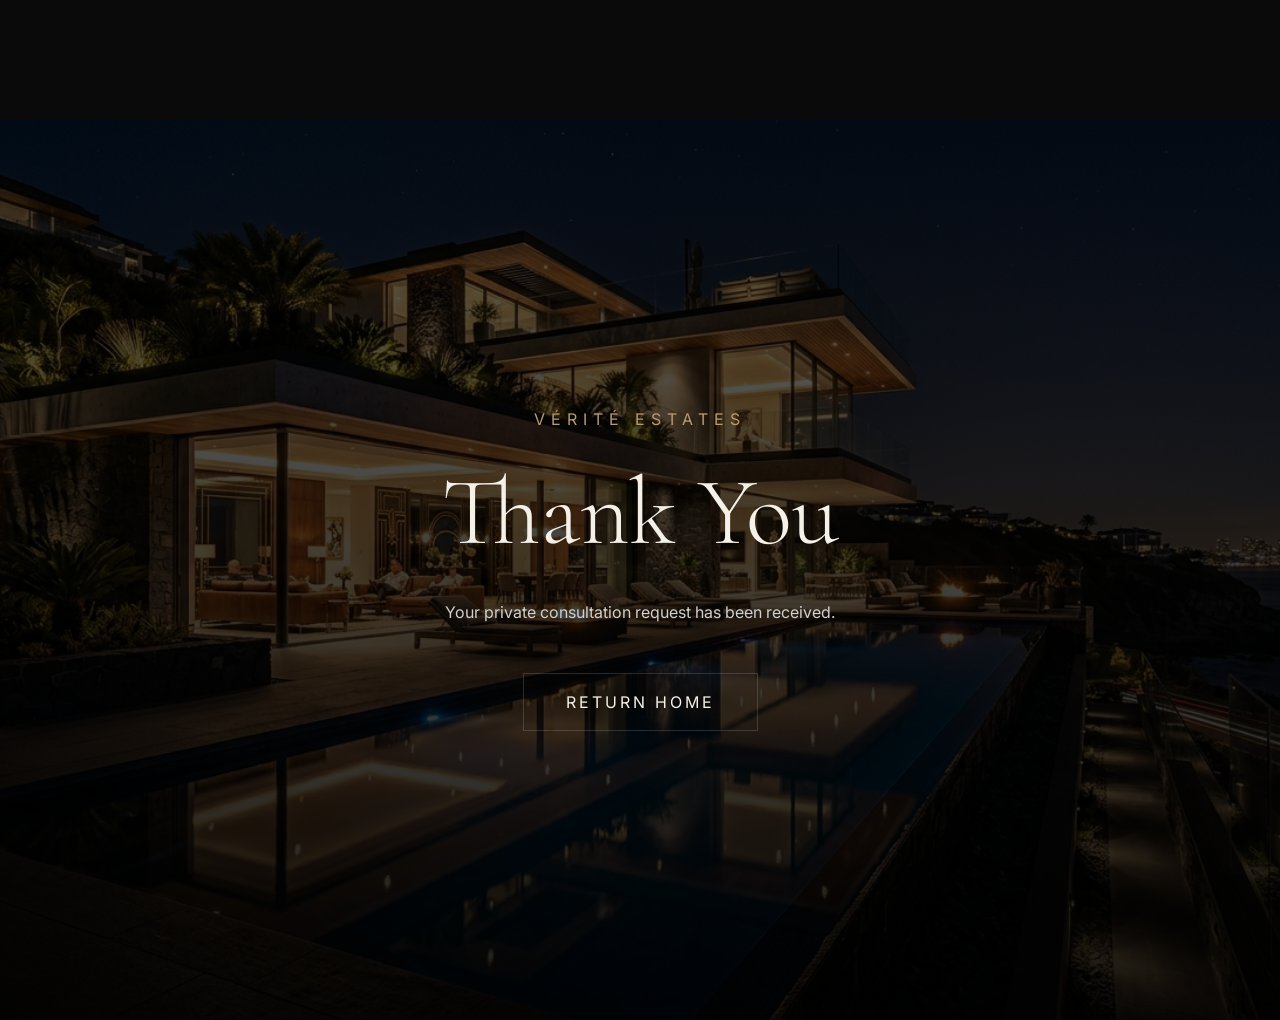
<file: success.html>
<!DOCTYPE html>

<html lang="en">

<head>

<meta charset="UTF-8">

<meta name="viewport"
content="width=device-width, initial-scale=1.0">

<title>
Success
</title>

<link rel="stylesheet"
href="style.css">

<link href="https://fonts.googleapis.com/css2?family=Cormorant+Garamond:wght@300;400;500&family=Inter:wght@300;400&display=swap"
rel="stylesheet">

</head>

<body>

<section class="success-page">

    <div class="success-overlay"></div>

    <div class="success-content">

        <p>
            VÉRITÉ ESTATES
        </p>

        <h1>

            Thank You

        </h1>

        <span>

            Your private consultation
            request has been received.

        </span>

        <a href="index.html">

            RETURN HOME

        </a>

    </div>

</section>

</body>

</html>
</file>
<file: style.css>
html{
    scroll-behavior:smooth;
}

/* RESET */

*{
    margin:0;
    padding:0;

    box-sizing:border-box;
}

/* BODY */

body{
    background:#0A0A0A;

    color:#F5F1E8;

    font-family:'Inter',sans-serif;

    overflow-x:hidden;

    padding-top:120px;
}

/* HERO */

.hero{
    position:relative;

    height:100vh;

    overflow:hidden;
}

/* HERO VIDEO */

.hero-video{
    position:absolute;

    top:0;
    left:0;

    width:100%;
    height:100%;

    object-fit:cover;

    z-index:-2;
}

/* OVERLAY */

.overlay{
    position:absolute;

    inset:0;

    background:
    linear-gradient(
        to bottom,
        rgba(0,0,0,0.35),
        rgba(0,0,0,0.72)
    );

    z-index:-1;
}

/* HEADER */

header{
    width:92%;

    position:fixed;

    top:22px;
    left:50%;

    transform:translateX(-50%);

    padding:24px 42px;

    display:flex;
    justify-content:space-between;
    align-items:center;

    z-index:1000;

    transition:0.45s ease;

    border:
    1px solid rgba(255,255,255,0.04);

    border-radius:100px;

    background:
    rgba(12,12,12,0.18);

    backdrop-filter:blur(12px);
}

/* ON SCROLL */

header.scrolled{

    background:
    rgba(10,10,10,0.52);

    backdrop-filter:blur(22px);

    border:
    1px solid rgba(255,255,255,0.06);

    box-shadow:
    0 12px 40px rgba(0,0,0,0.24);
                   }

/* LOGO */

.logo{
    color:#F5F1E8;

    font-family:'Cormorant Garamond',serif;

    font-size:1.6rem;
    font-weight:500;

    letter-spacing:4px;
}

/* NAV */

nav{
    display:flex;

    gap:45px;
}

nav a{
    position:relative;

    color:#EAEAEA;

    text-decoration:none;

    font-size:0.92rem;

    letter-spacing:1.5px;

    transition:0.4s ease;
}

/* HOVER LINE */

nav a::after{
    content:"";

    position:absolute;

    left:0;
    bottom:-8px;

    width:0%;
    height:1px;

    background:#B89B72;

    transition:0.5s ease;
}

nav a:hover::after{
    width:100%;
}

nav a:hover{
    color:#B89B72;
}

/* ACTIVE NAV LINK */

nav a.active,
.mobile-menu a.active{
    color:#B89B72;
}

nav a.active::after,
.mobile-menu a.active::after{
    width:100%;
}

/* HERO CONTENT */

.hero-content{
    position:relative;

    z-index:5;

    height:82vh;

    display:flex;
    flex-direction:column;

    justify-content:center;

    padding:0 7%;

    max-width:900px;
}

/* SMALL TEXT */

.hero-content p{
    color:#B89B72;

    letter-spacing:6px;

    margin-bottom:25px;

    font-size:0.85rem;

    text-transform:uppercase;
}

/* MAIN HEADING */

.hero-content h1{
    font-family:'Cormorant Garamond',serif;

    font-size:6.2rem;
    font-weight:300;

    line-height:0.98;

    margin-bottom:35px;
}

/* DESCRIPTION */

.hero-content span{
    color:#D4D4D4;

    line-height:2;

    max-width:650px;

    margin-bottom:50px;

    font-size:1rem;
}

/* BUTTON */

.hero-content a{
    width:fit-content;

    padding:18px 40px;

    border:
    1px solid rgba(255,255,255,0.18);

    color:#F5F1E8;

    text-decoration:none;

    letter-spacing:3px;

    font-size:0.85rem;

    transition:0.5s ease;

    backdrop-filter:blur(10px);
}

.hero-content a:hover{
    background:#B89B72;

    color:#0A0A0A;

    border-color:#B89B72;
}

/* SCROLLBAR */

::-webkit-scrollbar{
    width:10px;
}

::-webkit-scrollbar-track{
    background:#0A0A0A;
}

::-webkit-scrollbar-thumb{
    background:
    linear-gradient(
        to bottom,
        #6F5A3D,
        #B89B72
    );

    border-radius:20px;
}

/* TABLET */

@media(max-width:900px){

    header{
        padding:30px 7%;
    }

    nav{
        gap:22px;
    }

    .hero-content h1{
        font-size:4.8rem;

        line-height:1.02;
    }

}

/* MOBILE */

@media(max-width:600px){

    /* HIDE NAV */

    nav{
        display:none;
    }

    /* HEADER */

    header{
        padding:30px 7%;
    }

    /* LOGO */

    .logo{
        font-size:1.3rem;

        line-height:1.3;
    }

    /* HERO CONTENT */

    .hero-content{
        justify-content:center;

        padding:
        60px 7% 0;

        max-width:100%;
    }

    /* SMALL TEXT */

    .hero-content p{
        letter-spacing:4px;

        font-size:0.72rem;

        margin-bottom:18px;
    }

    /* MAIN TITLE */

    .hero-content h1{
        font-size:2.7rem;

        line-height:1.08;

        margin-bottom:28px;
    }

    /* DESCRIPTION */

    .hero-content span{
        font-size:0.95rem;

        line-height:1.9;

        margin-bottom:40px;
    }

    /* BUTTON */

    .hero-content a{
        padding:16px 32px;

        font-size:0.75rem;

        letter-spacing:2px;
    }

    }

/* RESIDENCES */

.residences{
    padding:140px 7%;

    background:#0A0A0A;
}

/* SECTION TITLE */

.section-title{
    margin-bottom:90px;
}

.section-title p{
    color:#B89B72;

    letter-spacing:5px;

    font-size:0.85rem;

    margin-bottom:20px;
}

.section-title h2{
    font-family:'Cormorant Garamond',serif;

    font-size:4.8rem;
    font-weight:300;

    line-height:1.05;
}

/* GRID */

.residence-grid{
    display:grid;

    grid-template-columns:
    repeat(3,1fr);

    gap:35px;
}

/* CARD */

.residence-card{
    position:relative;

    overflow:hidden;

    height:650px;

    cursor:pointer;
}

/* IMAGE */

.residence-card img{
    width:100%;
    height:100%;

    object-fit:cover;

    transition:1s ease;
}

/* DARK OVERLAY */

.residence-card::after{
    content:"";

    position:absolute;

    inset:0;

    background:
    linear-gradient(
        to top,
        rgba(0,0,0,0.85),
        rgba(0,0,0,0.15)
    );
}

/* INFO */

.residence-info{
    position:absolute;

    bottom:45px;
    left:40px;

    z-index:5;
}

.residence-info h3{
    font-family:'Cormorant Garamond',serif;

    font-size:2.2rem;
    font-weight:300;

    margin-bottom:10px;
}

.residence-info span{
    color:#D5D5D5;

    letter-spacing:2px;

    font-size:0.85rem;
}

/* HOVER */

.residence-card:hover img{
    transform:scale(1.08);
}

/* TABLET */

@media(max-width:900px){

    .section-title h2{
        font-size:4rem;
    }

    .residence-grid{
        grid-template-columns:1fr;

        gap:30px;
    }

}

/* MOBILE */

@media(max-width:600px){

    .residences{
        padding:120px 7%;
    }

    .section-title{
        margin-bottom:60px;
    }

    .section-title h2{
        font-size:3rem;
    }

    .residence-card{
        height:500px;
    }

    .residence-info{
        left:30px;
        bottom:30px;
    }

    .residence-info h3{
        font-size:1.8rem;
    }

    }

/* EXPERIENCE SECTION */

.experience{
    padding:160px 7%;

    background:#111111;

    display:grid;

    grid-template-columns:
    1fr 1.2fr;

    gap:100px;
}

/* LEFT */

.experience-left p{
    color:#B89B72;

    letter-spacing:5px;

    font-size:0.85rem;

    margin-bottom:25px;
}

.experience-left h2{
    font-family:'Cormorant Garamond',serif;

    font-size:5rem;
    font-weight:300;

    line-height:1.05;
}

/* RIGHT */

.experience-right{
    display:flex;
    flex-direction:column;

    gap:55px;
}

/* ITEM */

.experience-item{
    display:flex;

    gap:35px;

    padding-bottom:40px;

    border-bottom:
    1px solid rgba(255,255,255,0.08);
}

/* NUMBER */

.experience-item span{
    color:#B89B72;

    font-family:'Cormorant Garamond',serif;

    font-size:2rem;
}

/* TEXT */

.experience-item h3{
    font-family:'Cormorant Garamond',serif;

    font-size:2rem;
    font-weight:300;

    margin-bottom:18px;
}

.experience-item p{
    color:#CFCFCF;

    line-height:2;
}

/* TABLET */

@media(max-width:900px){

    .experience{
        grid-template-columns:1fr;

        gap:70px;
    }

    .experience-left h2{
        font-size:4rem;
    }

}

/* MOBILE */

@media(max-width:600px){

    .experience{
        padding:120px 7%;
    }

    .experience-left h2{
        font-size:3rem;
    }

    .experience-item{
        flex-direction:column;

        gap:18px;
    }

    }

/* PARALLAX */

.parallax{
    position:relative;

    height:85vh;

    background:
    url('images/parallax2.jpg');

    background-size:cover;
    background-position:center;

    background-attachment:fixed;

    display:flex;
    align-items:center;
    justify-content:center;

    text-align:center;

    overflow:hidden;
}

/* OVERLAY */

.parallax-overlay{
    position:absolute;

    inset:0;

    background:
    linear-gradient(
        to bottom,
        rgba(0,0,0,0.45),
        rgba(0,0,0,0.75)
    );
}

/* CONTENT */

.parallax-content{
    position:relative;

    z-index:5;

    padding:0 7%;
}

.parallax-content p{
    color:#B89B72;

    letter-spacing:6px;

    margin-bottom:25px;

    font-size:0.85rem;
}

.parallax-content h2{
    font-family:'Cormorant Garamond',serif;

    font-size:6rem;
    font-weight:300;

    line-height:1.05;
}

/* TABLET */

@media(max-width:900px){

    .parallax{
        background-attachment:scroll;
    }

    .parallax-content h2{
        font-size:4.5rem;
    }

}

/* MOBILE */

@media(max-width:600px){

    .parallax{
        height:70vh;
    }

    .parallax-content h2{
        font-size:3rem;
    }

        }

/* CONSULTATION */

.consultation{
    padding:160px 7%;

    background:#0A0A0A;

    display:grid;

    grid-template-columns:
    1fr 1fr;

    gap:100px;
}

/* LEFT */

.consultation-left p{
    color:#B89B72;

    letter-spacing:5px;

    font-size:0.85rem;

    margin-bottom:25px;
}

.consultation-left h2{
    font-family:'Cormorant Garamond',serif;

    font-size:5rem;
    font-weight:300;

    line-height:1.05;

    margin-bottom:35px;
}

.consultation-left span{
    color:#D0D0D0;

    line-height:2;

    max-width:520px;
}

/* FORM */

.consultation-form{
    display:flex;
    flex-direction:column;

    gap:30px;
}

/* INPUT */

.input-group input,
.input-group textarea{
    width:100%;

    background:transparent;

    border:none;

    border-bottom:
    1px solid rgba(255,255,255,0.12);

    padding:22px 0;

    color:#F5F1E8;

    font-size:1rem;

    outline:none;

    transition:0.4s ease;
}

/* TEXTAREA */

.input-group textarea{
    min-height:150px;

    resize:none;
}

/* PLACEHOLDER */

.input-group input::placeholder,
.input-group textarea::placeholder{
    color:#8A8A8A;

    letter-spacing:1px;
}

/* FOCUS */

.input-group input:focus,
.input-group textarea:focus{
    border-color:#B89B72;
}

/* BUTTON */

.consultation-form button{
    width:fit-content;

    padding:18px 42px;

    background:transparent;

    border:
    1px solid rgba(255,255,255,0.15);

    color:#F5F1E8;

    letter-spacing:3px;

    cursor:pointer;

    transition:0.5s ease;
}

.consultation-form button:hover{
    background:#B89B72;

    color:#0A0A0A;

    border-color:#B89B72;
}

/* TABLET */

@media(max-width:900px){

    .consultation{
        grid-template-columns:1fr;

        gap:70px;
    }

    .consultation-left h2{
        font-size:4rem;
    }

}

/* MOBILE */

@media(max-width:600px){

    .consultation{
        padding:120px 7%;
    }

    .consultation-left h2{
        font-size:3rem;
    }

}

/* FOOTER */

.footer{
    position:relative;

    height:80vh;

    background:
    url('images/footer.jpg');

    background-size:cover;
    background-position:center;

    display:flex;
    align-items:center;
    justify-content:center;

    text-align:center;

    overflow:hidden;
}

/* OVERLAY */

.footer-overlay{
    position:absolute;

    inset:0;

    background:
    linear-gradient(
        to bottom,
        rgba(0,0,0,0.55),
        rgba(0,0,0,0.9)
    );
}

/* CONTENT */

.footer-content{
    position:relative;

    z-index:5;

    padding:0 7%;
}

.footer-content p{
    color:#B89B72;

    letter-spacing:6px;

    margin-bottom:28px;

    font-size:0.85rem;
}

.footer-content h2{
    font-family:'Cormorant Garamond',serif;

    font-size:5.5rem;
    font-weight:300;

    line-height:1.05;

    margin-bottom:45px;
}

/* BUTTON */

.footer-content a{
    display:inline-block;

    padding:18px 42px;

    border:
    1px solid rgba(255,255,255,0.15);

    color:#F5F1E8;

    text-decoration:none;

    letter-spacing:3px;

    transition:0.5s ease;

    backdrop-filter:blur(10px);
}

.footer-content a:hover{
    background:#B89B72;

    color:#0A0A0A;

    border-color:#B89B72;
}

/* TABLET */

@media(max-width:900px){

    .footer-content h2{
        font-size:4rem;
    }

}

/* MOBILE */

@media(max-width:600px){

    .footer{
        height:70vh;
    }

    .footer-content h2{
        font-size:3rem;
    }

    }

/* SCROLL REVEAL */

.reveal{
    opacity:0;

    transform:translateY(80px);

    transition:
    opacity 1.2s ease,
    transform 1.2s ease;
}

/* ACTIVE */

.reveal.active{
    opacity:1;

    transform:translateY(0);
}

/* MENU TOGGLE */

.menu-toggle{
    display:none;

    position:relative;

    z-index:1200;

    width:40px;
    height:24px;

    cursor:pointer;
}

/* LINES */

.menu-toggle span{
    position:absolute;

    width:100%;
    height:1px;

    background:#F5F1E8;

    transition:0.5s ease;
}

.menu-toggle span:nth-child(1){
    top:0;
}

.menu-toggle span:nth-child(2){
    bottom:0;
}

/* ACTIVE */

.menu-toggle.active span:nth-child(1){
    transform:
    rotate(45deg);

    top:11px;
}

.menu-toggle.active span:nth-child(2){
    transform:
    rotate(-45deg);

    bottom:11px;
}

/* MOBILE MENU */

.mobile-menu{
    position:fixed;

    top:0;
    left:0;

    width:100%;
    height:100vh;

    background:
    linear-gradient(
        to bottom,
        rgba(5,5,5,0.96),
        rgba(10,10,10,0.98)
    );

    backdrop-filter:blur(30px);

    display:flex;
    flex-direction:column;

    align-items:center;
    justify-content:center;

    gap:40px;

    transform:translateY(-100%);

    opacity:0;
    visibility:hidden;

    transition:0.7s ease;

    z-index:1100;
}

/* ACTIVE */

.mobile-menu.active{
    transform:translateY(0);

    opacity:1;
    visibility:visible;
}

/* LINKS */

.mobile-menu a{
    position:relative;

    color:#F5F1E8;

    text-decoration:none;

    font-family:'Cormorant Garamond',serif;

    font-size:2.8rem;
    font-weight:300;

    letter-spacing:2px;

    opacity:0;

    transform:translateY(30px);

    transition:
    color 0.5s ease,
    transform 0.5s ease,
    opacity 0.5s ease;
}

/* REVEAL */

.mobile-menu.active a{
    opacity:1;

    transform:translateY(0);
}

/* HOVER LINE */

.mobile-menu a::after{
    content:"";

    position:absolute;

    left:0;
    bottom:-10px;

    width:0%;
    height:1px;

    background:#B89B72;

    transition:0.5s ease;
}

.mobile-menu a:hover::after{
    width:100%;
}

.mobile-menu a:hover{
    color:#B89B72;
}

/* STAGGER */

.mobile-menu.active a:nth-child(1){
    transition-delay:0.15s;
}

.mobile-menu.active a:nth-child(2){
    transition-delay:0.25s;
}

.mobile-menu.active a:nth-child(3){
    transition-delay:0.35s;
}

.mobile-menu.active a:nth-child(4){
    transition-delay:0.45s;
}

/* MOBILE */

@media(max-width:600px){

    .menu-toggle{
        display:block;
    }

}

/* SUCCESS PAGE */

.success-page{
    position:relative;

    height:100vh;

    background:
    url('images/footer.jpg');

    background-size:cover;
    background-position:center;

    display:flex;
    align-items:center;
    justify-content:center;

    text-align:center;

    overflow:hidden;
}

/* OVERLAY */

.success-overlay{
    position:absolute;

    inset:0;

    background:
    linear-gradient(
        to bottom,
        rgba(0,0,0,0.6),
        rgba(0,0,0,0.88)
    );
}

/* CONTENT */

.success-content{
    position:relative;

    z-index:5;

    padding:0 7%;
}

.success-content p{
    color:#B89B72;

    letter-spacing:6px;

    margin-bottom:25px;
}

.success-content h1{
    font-family:'Cormorant Garamond',serif;

    font-size:6rem;
    font-weight:300;

    margin-bottom:25px;
}

.success-content span{
    display:block;

    color:#D0D0D0;

    margin-bottom:45px;

    line-height:2;
}

/* BUTTON */

.success-content a{
    display:inline-block;

    padding:18px 42px;

    border:
    1px solid rgba(255,255,255,0.15);

    color:#F5F1E8;

    text-decoration:none;

    letter-spacing:3px;

    transition:0.5s ease;
}

.success-content a:hover{
    background:#B89B72;

    color:#0A0A0A;
    }


/* FLOATING WHATSAPP */

.floating-whatsapp{

    position:fixed;

    right:25px;
    bottom:25px;

    width:74px;
    height:74px;

    display:flex;
    align-items:center;
    justify-content:center;

    border-radius:50%;

    background:#050505;

    border:1px solid
    rgba(201,169,125,0.25);

    color:#C9A97D;

    text-decoration:none;

    font-size:1.8rem;

    z-index:9999;

    backdrop-filter:blur(10px);

    box-shadow:
    0 0 30px
    rgba(201,169,125,0.15);

    transition:0.45s ease;
}

.floating-whatsapp:hover{

    transform:
    translateY(-4px)
    scale(1.05);

    background:#C9A97D;

    color:#050505;

    box-shadow:
    0 0 40px
    rgba(201,169,125,0.35);
}

/* MOBILE */

@media(max-width:768px){

    .floating-whatsapp{

        width:68px;
        height:68px;

        right:20px;
        bottom:20px;

        font-size:1.6rem;
    }

        }
</file>
